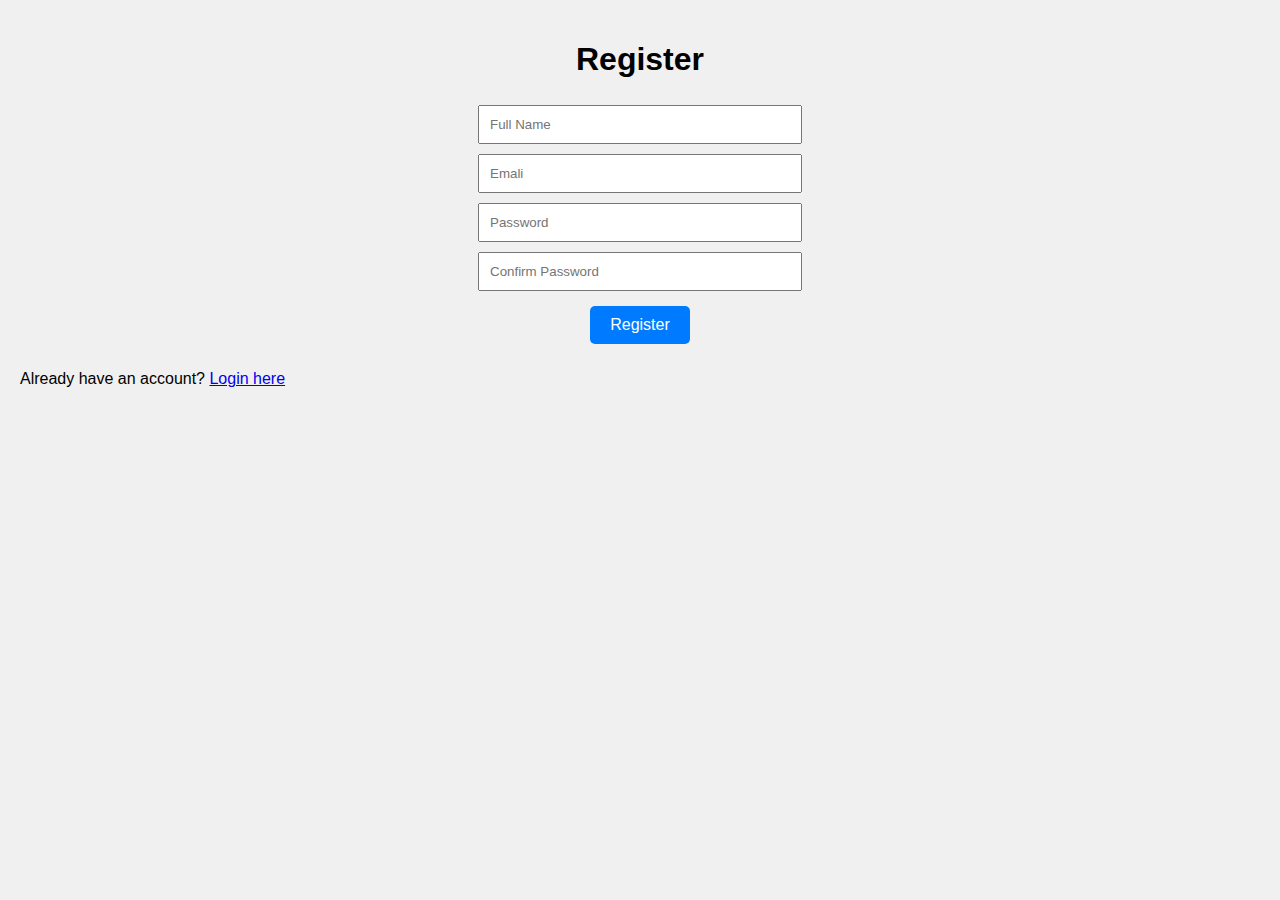
<file: index.html>
<!DOCTYPE html>
<html lang="en">
<head>
    <meta charset="UTF-8">
    <meta name="viewport" content="width=device-width, initial-scale=1.0">
    <link rel="stylesheet" href="styles.css">
    <title>Register</title>
</head>
<body>
    <h1>Register</h1>
    <form id="registerForm">
        <input type="text" id="fullName" placeholder="Full Name" required>
        <input type="emali" id="emali" placeholder="Emali" required>
        <input type="password" id="password" placeholder="Password" required>
        <input type="password" id="confirmPassword" placeholder="Confirm Password" required>
        <button type="submit">Register</button>
    </form>
    <p>Already have an account? <a href="login.html">Login here</a></p>
    <script src="script.js"></script>
</body>
</html>
</file>
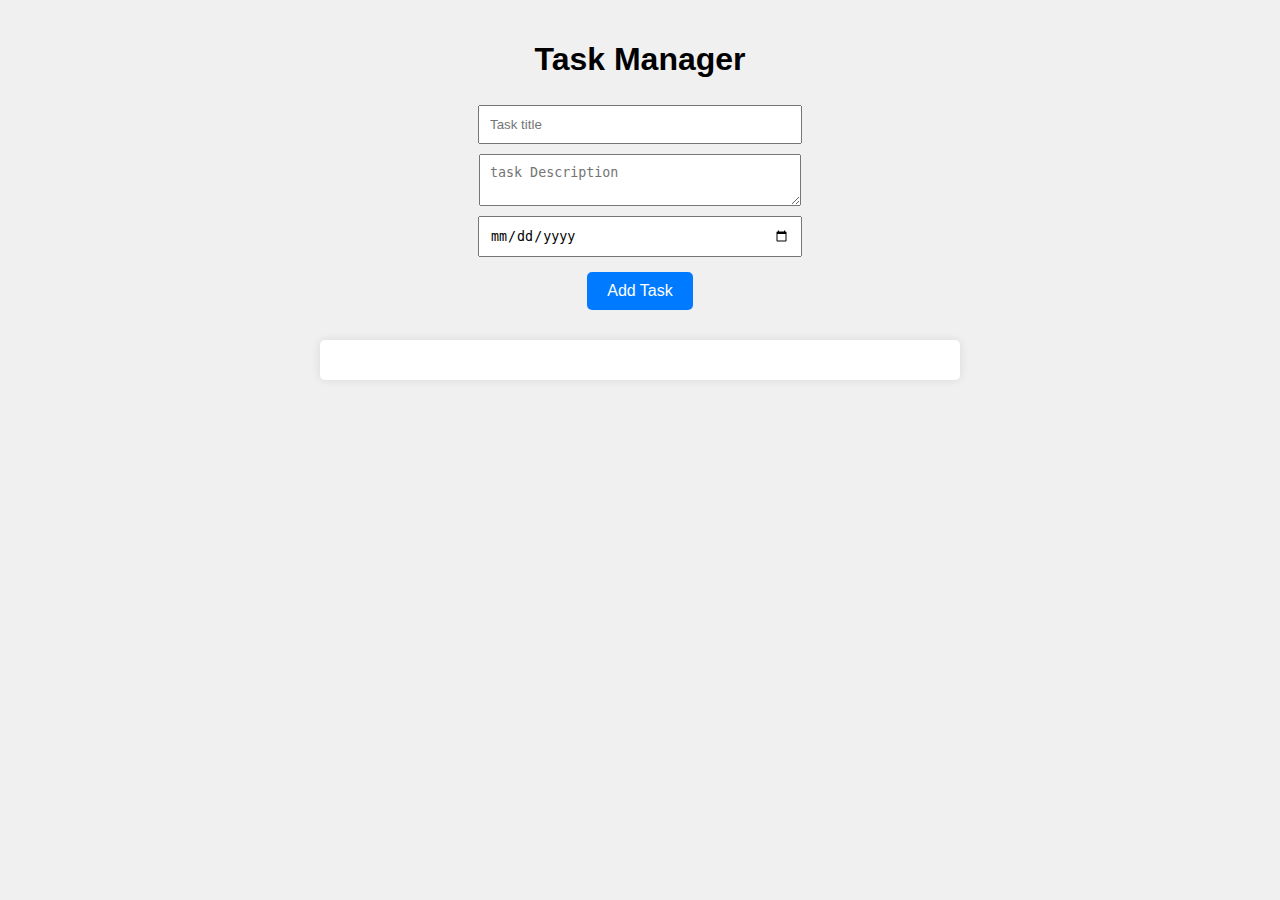
<file: tasks.html>
<!DOCTYPE html>
<html lang="en">
<head>
    <meta charset="UTF-8">
    <meta name="viewport" content="width=device-width, initial-scale=1.0">
    <title>Task Manager</title>
    <link rel="stylesheet" href="styles.css">
</head>
<body>
    <h1>Task Manager</h1>
    <div id="taskManager">
        <form id="taskForm">
            <input type="text" id="taskTitle" placeholder="Task title" required>
            <textarea id="taskDescription" placeholder="task Description"></textarea>
            <input type="date" id="taskDueDate" required>
            <button type="submit">Add Task</button>
        </form>
        <div id="taskList" class="task-list"></div>
         </div>
    <script src="script.js" defer></script>
</body>
</html>
</file>
<file: styles.css>
body {
    font-family: Arial, Helvetica, sans-serif;
    background-color: #f0f0f0;
    margin: 0;
    padding: 20px;
}
h1 {
    text-align: center;
}
form {
    display: flex;
    flex-direction: column;
    align-items: center;
}
input, textarea {
    margin: 5px 0;
    padding: 10px;
    width: 80%;
    max-width: 300px;
}
button {
    padding: 10px 20px;
    margin: 10px 0;
    background-color: #007bff;
    color: white;
    border: none;
    border-radius: 5px;
    cursor: pointer;
    font-size: 16px;
}
button:hover {
    background-color: #0056b3;
}
.task-list {
    margin: 20px auto;
    width: 80%;
    max-width: 600px;
    background-color: #fff;
    padding: 20px;
    box-shadow: 0 0 10px rgba(0, 0, 0, 0.1);
    border-radius: 5px;
}
.task-item {
    padding: 15px;
    border-bottom: 1px solid #ddd;
}
.task-item h3 {
    margin: 0;
    font-size: 20px;
}
.task-item p {
    margin: 5px 0;
    font-size: 16px;
}
.task-item button {
    margin-right: 10px;
    background-color: #28A745;
}
.task-item button:hover {
    background-color: #218838;
}
.task-item button:last-child {
    background-color: #dc3545;
}
.task-item button:last-child:hover {
    background-color: #c82333;
}
</file>
